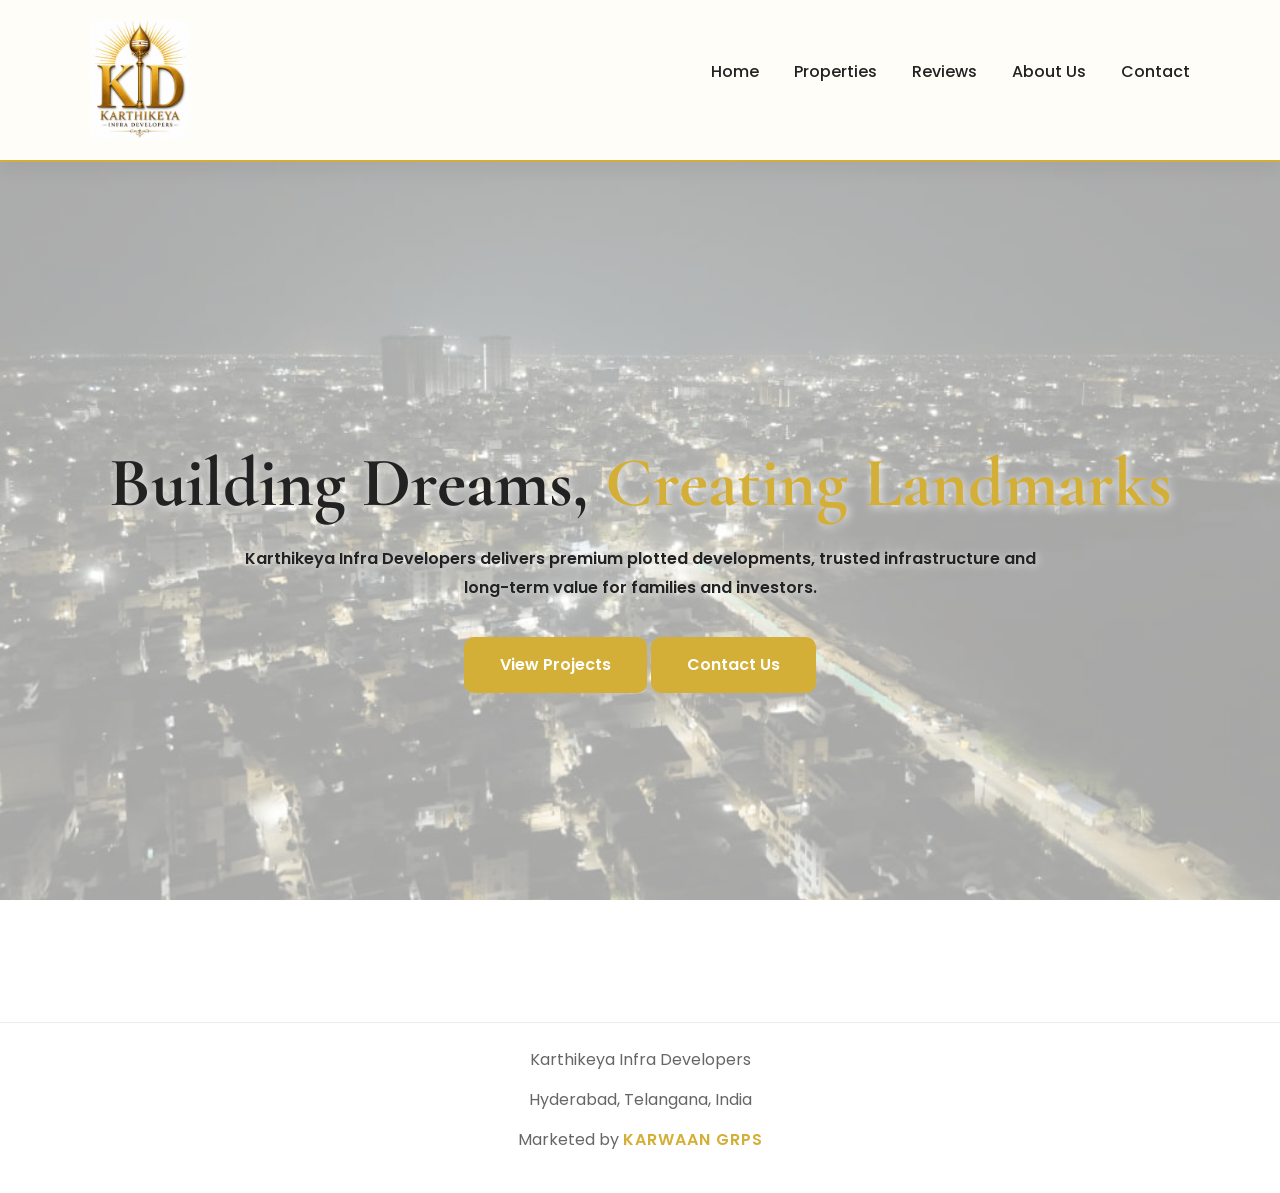
<file: RealEstateSite/index.html>
<!DOCTYPE html>
<html>
<head>
    <title>Karthikeya Infra Developers | Premium Plots & Real Estate Projects</title>
    <link href="https://cdn.jsdelivr.net/npm/bootstrap@5.3.2/dist/css/bootstrap.min.css" rel="stylesheet">
    <link rel="stylesheet" href="css/style.css">

    <meta name="description"
content="Karthikeya Infra Developers offers premium plotted developments, residential projects, and investment opportunities with trusted infrastructure and long-term value.">
</head>


<body>

<nav>
    <img src="images/LOGO.png" class="logo">

    <ul>
        <li><a href="index.html">Home</a></li>
        <li><a href="properties.html">Properties</a></li>
        <li><a href="reviews.html">Reviews</a></li>
        <li><a href="about.html">About Us</a></li>
        <li><a href="contact.html">Contact</a></li>
    </ul>
</nav>

<section class="hero">

    <div class="hero-content">

        <h1>
            Building Dreams,
            <span>Creating Landmarks</span>
        </h1>

        <p>
            Karthikeya Infra Developers delivers premium plotted developments,
            trusted infrastructure and long-term value for families and investors.
        </p>

        <a href="properties.html" class="btn btn-gold">
            View Projects
        </a>

        <a href="contact.html" class="btn btn-gold">
            Contact Us
        </a>


    </div>

</section>



<footer>


     <p>
        Karthikeya Infra Developers
    </p>

    <p>
        Hyderabad, Telangana, India
    </p>

    <p>
        Marketed by <span>KARWAAN GRPS</span>
    </p>

</footer>
</body>
</html>
</file>
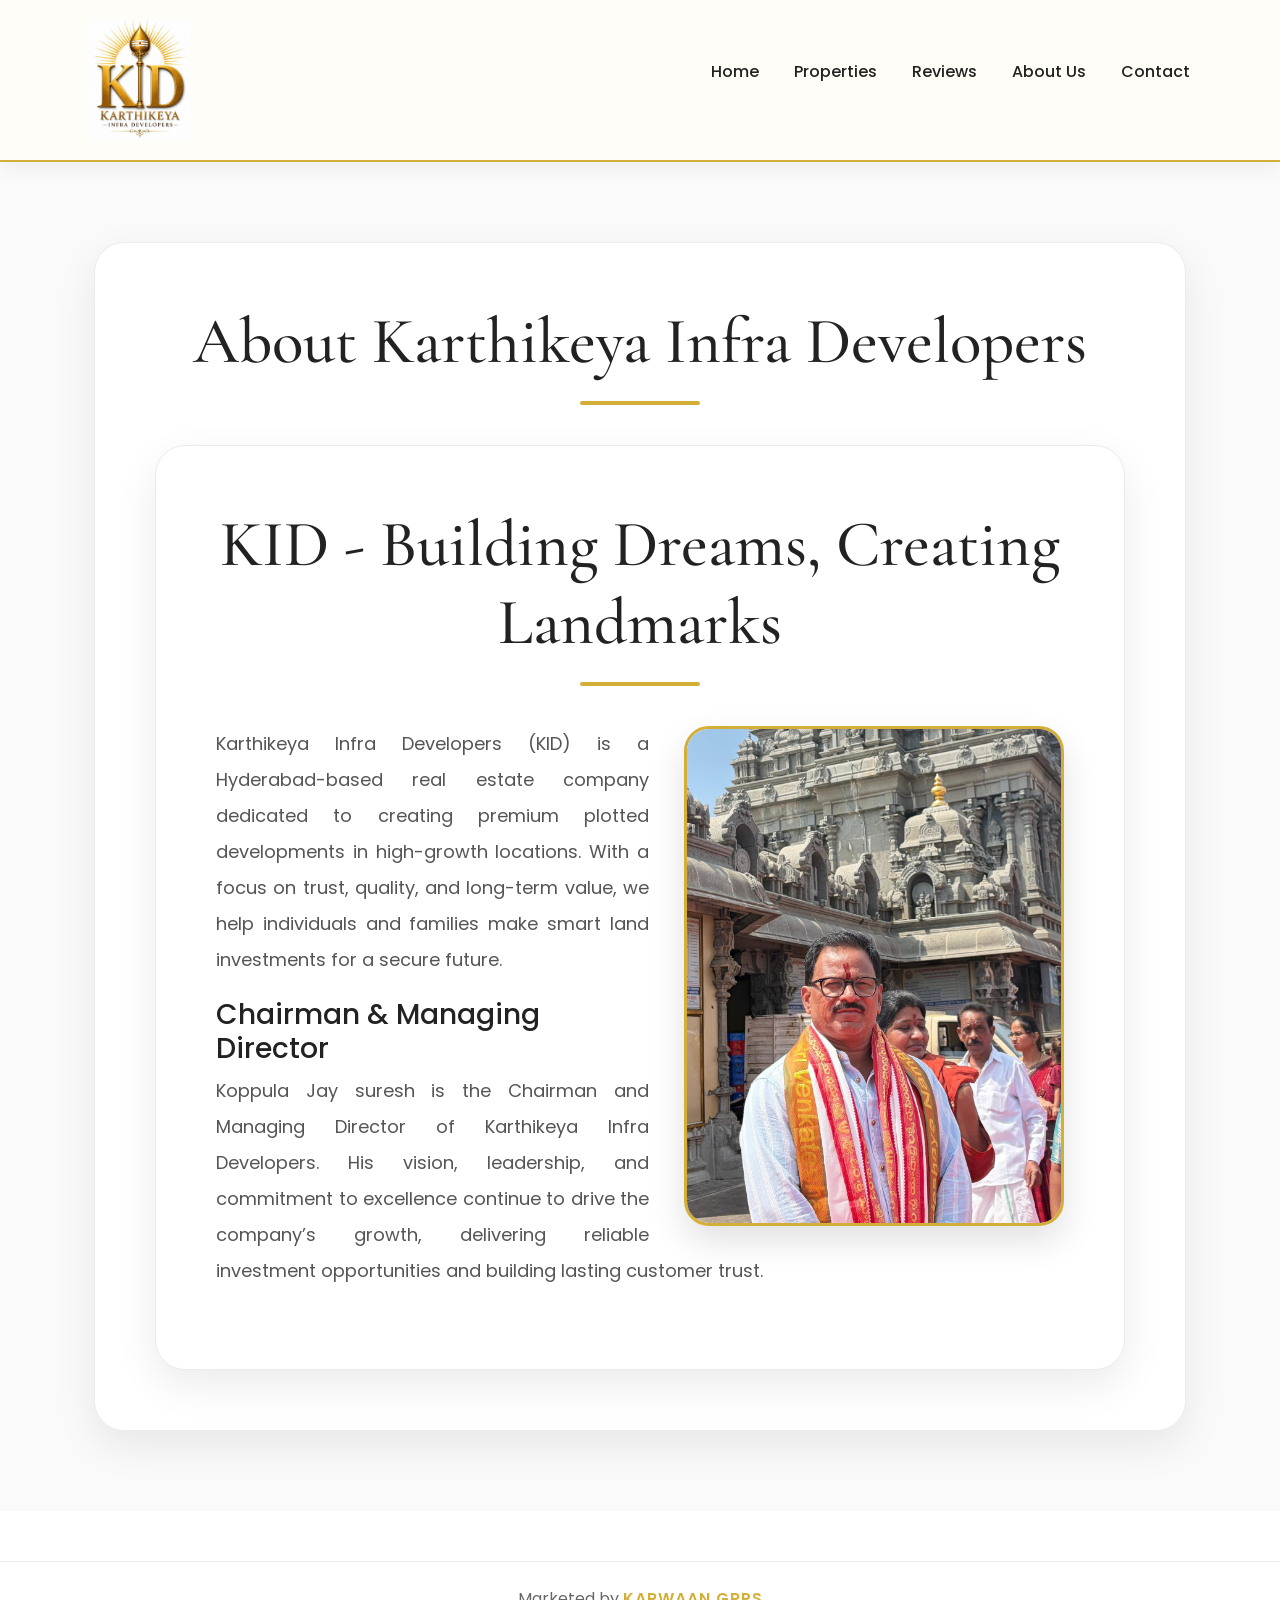
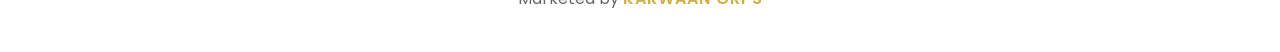
<file: RealEstateSite/about.html>
<!DOCTYPE html>
<html>

<head>

    <title>About Us | Karthikeya Infra Developers</title>

    <link rel="stylesheet" href="css/style.css">
    <link href="https://cdn.jsdelivr.net/npm/bootstrap@5.3.2/dist/css/bootstrap.min.css" rel="stylesheet">
    <link rel="stylesheet" href="css/style.css">

    <meta name="description"
content="Karthikeya Infra Developers offers premium plotted developments, residential projects, and investment opportunities with trusted infrastructure and long-term value.">

</head>

<body>

<nav>

    <img src="images/LOGO.png" class="logo">

    <ul>
        <li><a href="index.html">Home</a></li>
        <li><a href="properties.html">Properties</a></li>
        <li><a href="reviews.html">Reviews</a></li>
        <li><a href="about.html">About Us</a></li>
        <li><a href="contact.html">Contact</a></li>
    </ul>

</nav>

<section class="about-page">

    <div class="container">

        <div class="about-card">

            <h1>About Karthikeya Infra Developers</h1>

            <div class="gold-line"></div>

          <div class="about-card">

    <h1>KID
    - Building Dreams, Creating Landmarks
    </h1>

    <div class="gold-line"></div>

    <div class="about-text-flow">

        <img src="images/ABTUS1.png"
             alt="Karthikeya Infra Developers"
             class="about-image-float">

        <p>
            Karthikeya Infra Developers (KID) is a Hyderabad-based real estate company dedicated to creating premium plotted developments in high-growth locations. With a focus on trust, quality, and long-term value, we help individuals and families make smart land investments for a secure future.
        </p>

        <h3>
           Chairman & Managing Director
        </h3>

        <p>
            Koppula Jay suresh is the Chairman and Managing Director of Karthikeya Infra Developers. His vision, leadership, and commitment to excellence continue to drive the company’s growth, delivering reliable investment opportunities and building lasting customer trust.
        </p>

        

    </div>

 </div>
 </div>  

        </div>

    </div>

</section>

<footer>

    <p>
        Marketed by <span>KARWAAN GRPS</span>
    </p>

</footer>

</body>

</html>
</file>
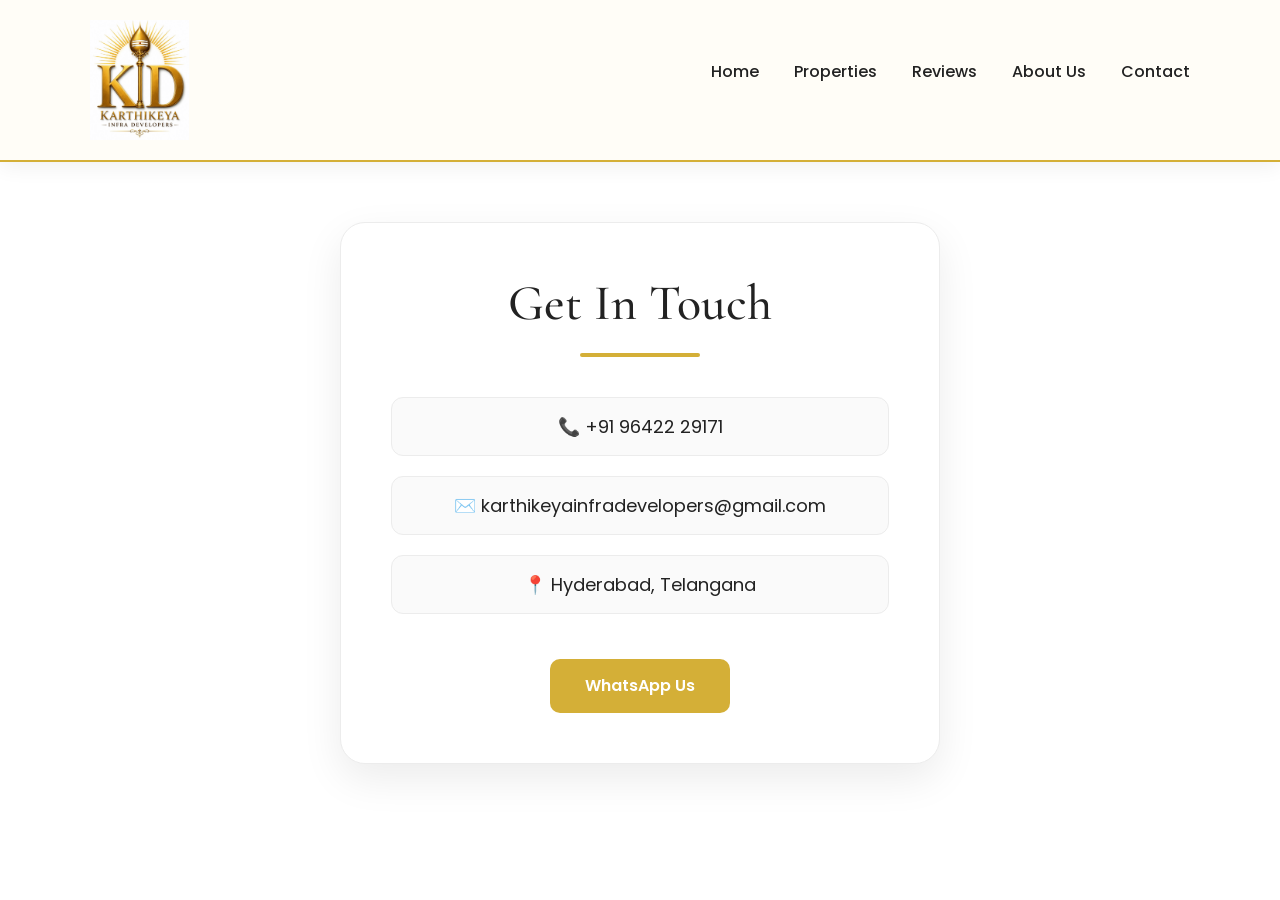
<file: RealEstateSite/contact.html>
<!DOCTYPE html>
<html>
<head>
    <title>Contact Us - Karthikeya Infra</title>
    <link href="https://cdn.jsdelivr.net/npm/bootstrap@5.3.2/dist/css/bootstrap.min.css" rel="stylesheet">
    <link rel="stylesheet" href="css/style.css">

    <meta name="description"
content="Karthikeya Infra Developers offers premium plotted developments, residential projects, and investment opportunities with trusted infrastructure and long-term value.">
</head>


<body>


<nav>

    <img src="images/LOGO.png" class="logo">

    <ul>
        <li><a href="index.html">Home</a></li>
        <li><a href="properties.html">Properties</a></li>
        <li><a href="reviews.html">Reviews</a></li>
        <li><a href="about.html">About Us</a></li>
        <li><a href="contact.html">Contact</a></li>
    </ul>

</nav>

<section class="contact-section">

    <div class="contact-card">

        <h2>Get In Touch</h2>

        <div class="gold-line"></div>

        <div class="contact-item">
            📞 +91 96422 29171
        </div>

        <a href="mailto:info@karthikeyainfra.com" class="contact-item email-link">

                ✉️ karthikeyainfradevelopers@gmail.com

         </a>

        <div class="contact-item">
            📍 Hyderabad, Telangana
        </div>

        <a href="https://wa.me/919642229171"
           target="_blank"
           class="contact-btn">
            WhatsApp Us
        </a>

    </div>

</section>


</body>
</html>
</file>
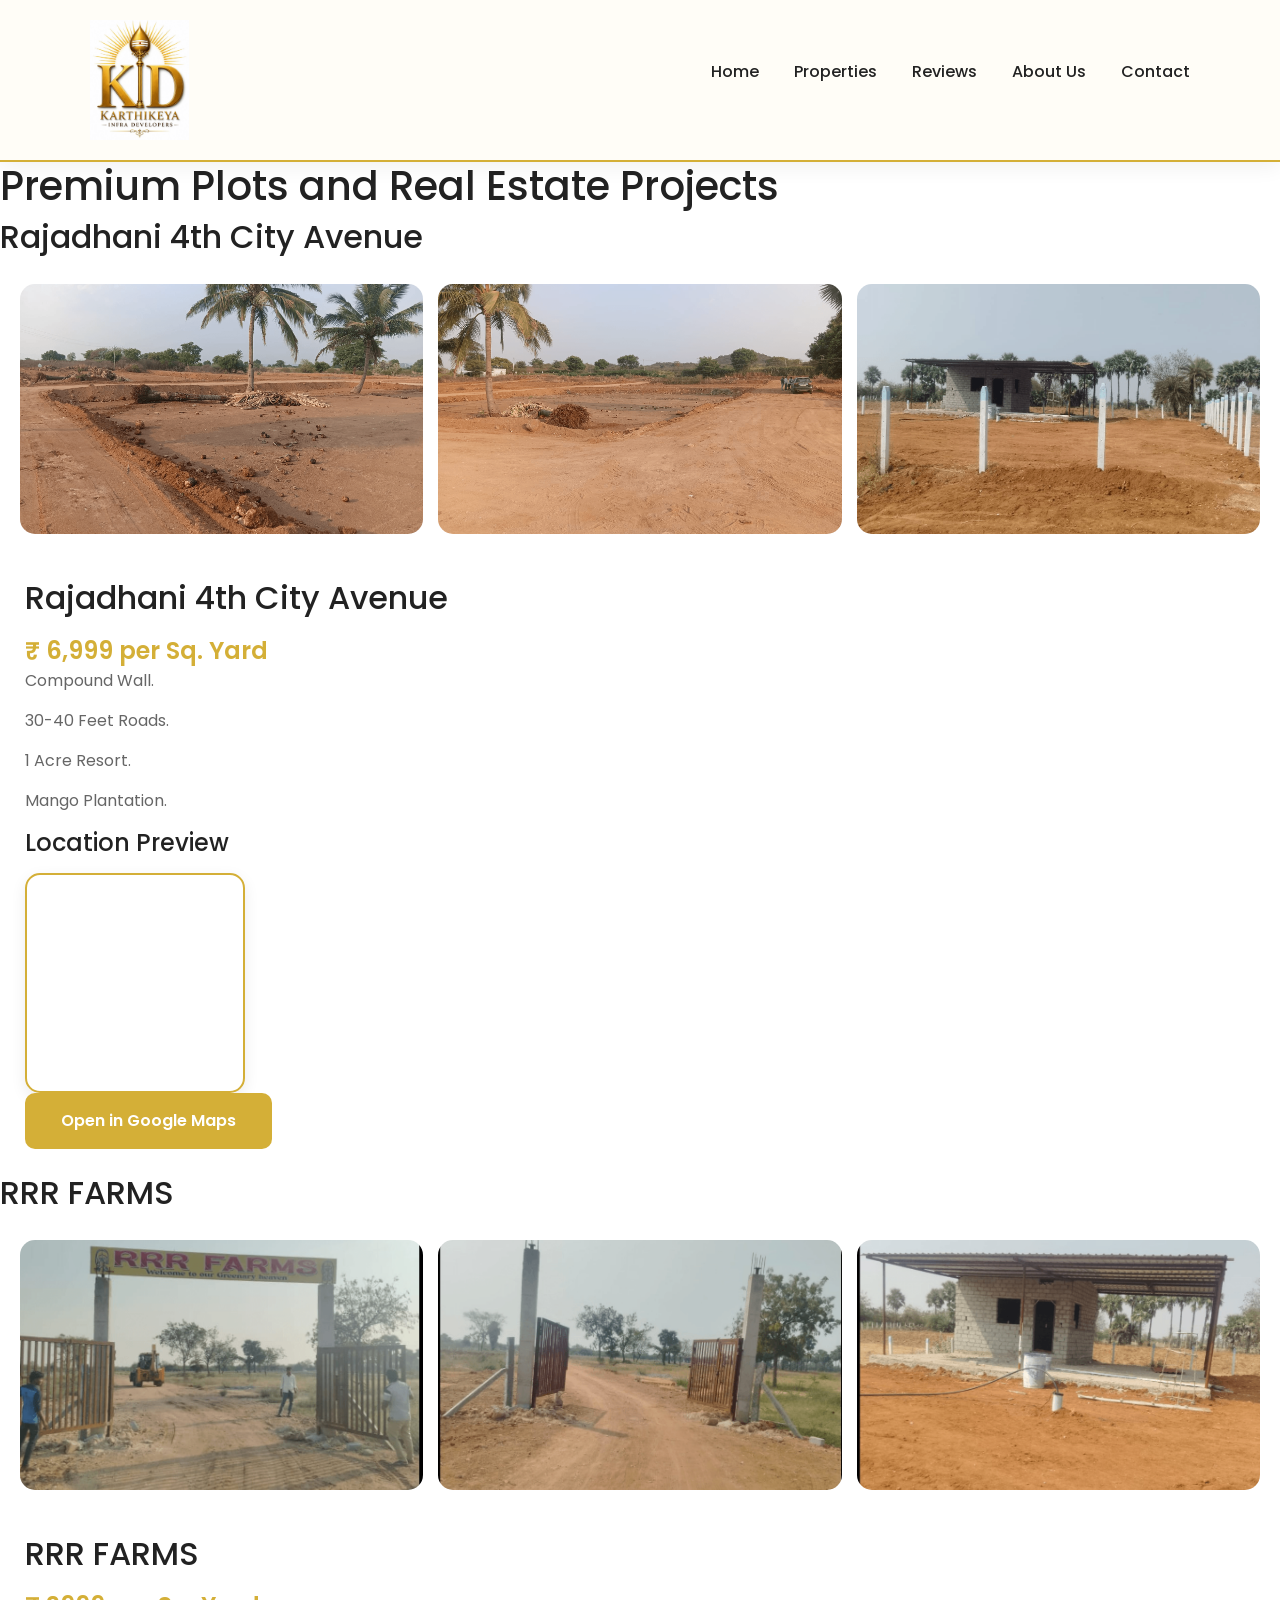
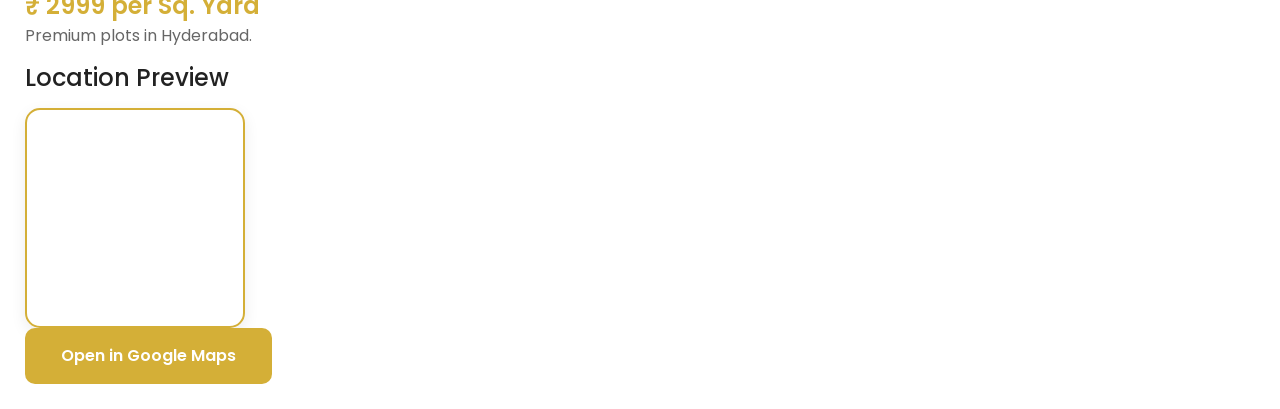
<file: RealEstateSite/properties.html>
<!DOCTYPE html>
<html>
<head>
    <title>Our Properties | Karthikeya Infra Developers</title>
    <link href="https://cdn.jsdelivr.net/npm/bootstrap@5.3.2/dist/css/bootstrap.min.css" rel="stylesheet">
    <link rel="stylesheet" href="css/style.css">

    <link rel="icon" type="image/png" href="images/LOGOpng">

    <meta name="description"
content="Karthikeya Infra Developers offers premium plotted developments, residential projects, and investment opportunities with trusted infrastructure and long-term value.">
</head>


<body>

<nav>

    <img src="images/LOGO.png" class="logo">

    <ul>
        <li><a href="index.html">Home</a></li>
        <li><a href="properties.html">Properties</a></li>
        <li><a href="reviews.html">Reviews</a></li>
        <li><a href="about.html">About Us</a></li>
        <li><a href="contact.html">Contact</a></li>
    </ul>

</nav>

<h1>Premium Plots and Real Estate Projects</h1>



<h2>Rajadhani 4th City Avenue</h2>
<div class="gallery">

    

    <img src="images/RAJ1.png" alt="Rajadhani 4th City Avenue Site ">

    <img src="images/RAJ2.png" alt="Rajadhani 4th City Avenue Site ">

    <img src="images/RAJ3.png" alt="Rajadhani 4th City Avenue Site ">

</div>


<div class="property-content">

        <h2>Rajadhani 4th City Avenue</h2>

        <div class="price">
        ₹ 6,999 per Sq. Yard
        </div>


        
        
         <p>Compound Wall.</p>
         <p>30-40 Feet Roads.</p>   
         <p>1 Acre Resort.</p>   
          <p>Mango Plantation.</p>  
        

        <h4>Location Preview</h4>


        

    <div class="mini-map">

        <iframe
        src="https://www.google.com/maps/embed?pb=!1m17!1m12!1m3!1d3626.88999933773!2d78.65454807515592!3d16.98993898383111!2m3!1f0!2f0!3f0!3m2!1i1024!2i768!4f13.1!3m2!1m1!2zMTbCsDU5JzIzLjgiTiA3OMKwMzknMjUuNiJF!5e1!3m2!1sen!2sin!4v1780561818933!5m2!1sen!2sin"
        loading="lazy">
        </iframe>

    </div>
    
    <a
        href="https://maps.app.goo.gl/uiF1KcQWn4T9ymVt6"
        target="_blank"
        class="btn btn-gold">

            Open in Google Maps

    </a>
    

</div>





<h2>RRR FARMS</h2>
<div class="gallery">

    

    <img src="images/RRR1.png" alt="RRR FARMS Site ">

    <img src="images/RRR2.png" alt="RRR FARMS Site">

    <img src="images/RRR3.png" alt="RRR FARMS Site">

</div>


<div class="property-content">

        <h2>RRR FARMS</h2>

        <div class="price">
        ₹ 2999 per Sq. Yard
        </div>


        <p>
            Premium plots in  Hyderabad.
        </p>

        <h4>Location Preview</h4>


        

    <div class="mini-map">

        <iframe
        src="https://www.google.com/maps/embed?pb=!1m17!1m12!1m3!1d3631.0124194930067!2d78.75045397515115!3d16.77548028401106!2m3!1f0!2f0!3f0!3m2!1i1024!2i768!4f13.1!3m2!1m1!2zMTbCsDQ2JzMxLjciTiA3OMKwNDUnMTAuOSJF!5e1!3m2!1sen!2sin!4v1780596064225!5m2!1sen!2sin"
        loading="lazy">
        </iframe>

    </div>
    
    <a
        href="https://maps.app.goo.gl/zWN7pTk9fKarmPoz9"
        target="_blank"
        class="btn btn-gold">

            Open in Google Maps

    </a>
    

</div>



</body>
</html>
</file>
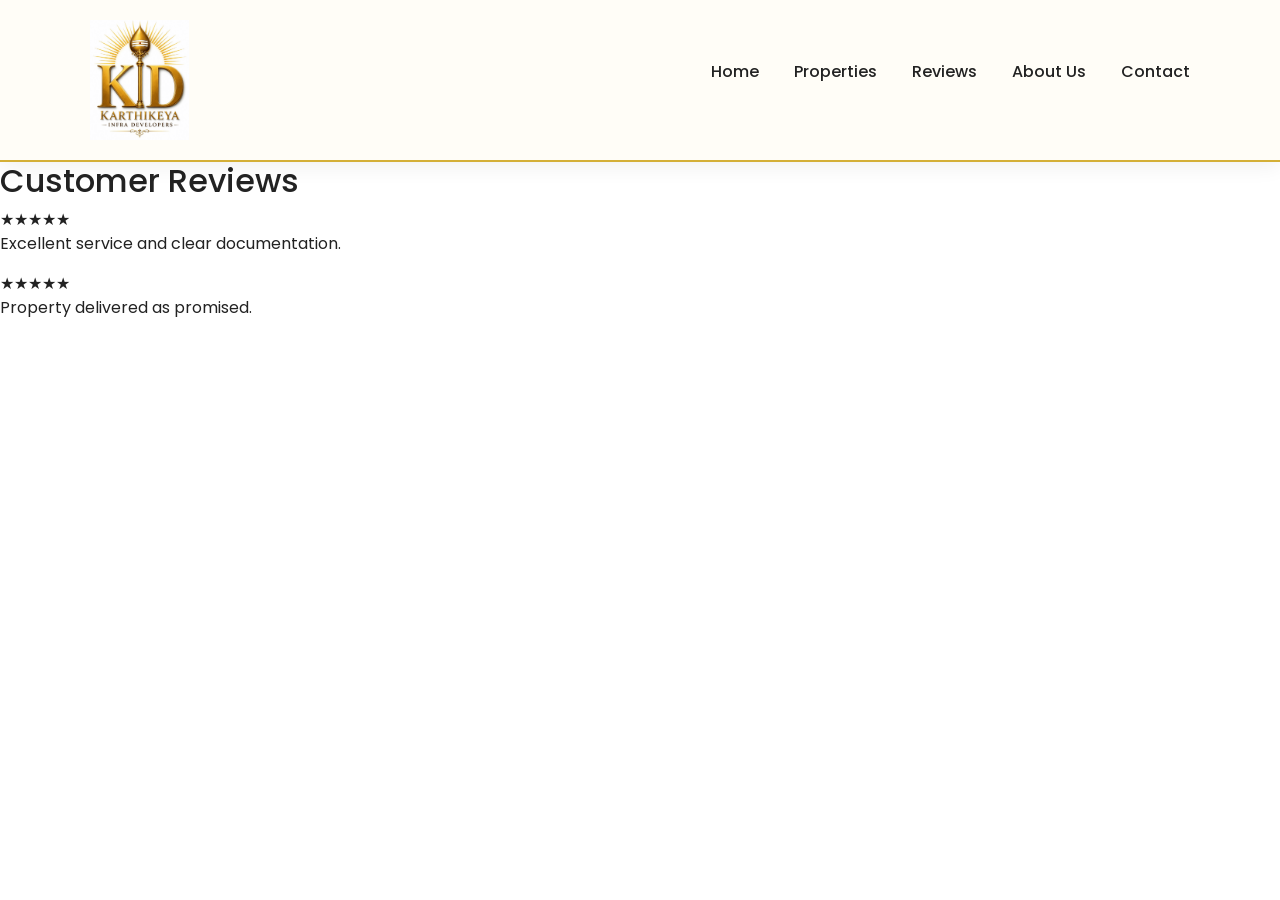
<file: RealEstateSite/reviews.html>
<!DOCTYPE html>
<html>
<head>
    <title>KID PROPERTIES HYDERABAD</title>
    <link href="https://cdn.jsdelivr.net/npm/bootstrap@5.3.2/dist/css/bootstrap.min.css" rel="stylesheet">
    <link rel="stylesheet" href="css/style.css">

    <meta name="description"
content="Karthikeya Infra Developers offers premium plotted developments, residential projects, and investment opportunities with trusted infrastructure and long-term value.">
</head>


<body>


<nav>

    <img src="images/LOGO.png" class="logo">

    <ul>
        <li><a href="index.html">Home</a></li>
        <li><a href="properties.html">Properties</a></li>
        <li><a href="reviews.html">Reviews</a></li>
        <li><a href="about.html">About Us</a></li>
        <li><a href="contact.html">Contact</a></li>
    </ul>

</nav>

<div class="container"></div>

<h2>Customer Reviews</h2>

★★★★★

<p>
Excellent service and clear documentation.
</p>

★★★★★

<p>
Property delivered as promised.
</p>




</body>
</html>
</file>
<file: RealEstateSite/css/style.css>
/* ==========================
   GOOGLE FONTS
========================== */

@import url('https://fonts.googleapis.com/css2?family=Cormorant+Garamond:wght@500;600;700&family=Poppins:wght@300;400;500;600&display=swap');

/* ==========================
   ROOT COLORS
========================== */

:root{
    --gold:#D4AF37;
    --gold-dark:#b89018;
    --white:#ffffff;
    --light:#fafafa;
    --text:#222222;
    --gray:#666666;
    --border:#ececec;
}

/* ==========================
   RESET
========================== */

*{
    margin:0;
    padding:0;
    box-sizing:border-box;
}

html{
    scroll-behavior:smooth;
}

body{
    background:#fff;
    color:var(--text);
    font-family:'Poppins',sans-serif;
    overflow-x:hidden;
}

/* ==========================
   CONTAINER
========================== */

.container{
    width:90%;
    max-width:1300px;
    margin:auto;
}

/* ==========================
   NAVBAR
========================== */

nav{
    background:#fffdf7;

    border-bottom:2px solid #D4AF37;

    box-shadow:0 5px 20px rgba(0,0,0,0.06);

    padding:20px 7%;

    align-items:center;
    display:flex;
    justify-content:space-between;

    position:sticky;
    top:0;
    z-index:999;
}

.logo{
    height:120px;
    width:auto;
}

nav ul{
    display:flex;
    list-style:none;
    gap:35px;
}

nav ul li a{
   text-decoration:none;
    color:var(--text);
    font-weight:500;
    font-size:16px;
    position:relative;
    transition:.3s;
}

/* Hover Underline Effect */

nav ul li a::after{
    content:'';
    position:absolute;
    width:0%;
    height:2px;
    background:var(--gold);
    left:0;
    bottom:-6px;
    transition:.3s;
}

nav ul li a:hover{
    color:var(--gold);
}


nav ul li a:hover::after{
    width:100%;
}

/* ==========================
   HERO SECTION
========================== */

.hero{
    min-height:90vh;

    background:
    linear-gradient(
        rgba(255,255,255,0.65),
        rgba(255,255,255,0.65)
    ),
    url("../images/home.png");

    background-position:center;
    background-size:cover;
    background-attachment:fixed;

    display:flex;
    justify-content:center;
    align-items:center;

    text-align:center;
}

.hero-content{
    flex:1;
}

.hero-content h1{
    font-family:'Cormorant Garamond',serif;
    font-size:70px;
    font-weight:900;
    margin-bottom:20px;
    text-shadow:
        2px 2px 10px rgba(255,255,255,0.8);
}

.hero-content span{
    color:#a18705fe;
}

.hero-content p{
    font-size:16px;

    font-weight:600;

    color:#222;

    line-height:1.8;

    max-width:800px;

    margin:0 auto 35px;

    text-shadow:
        1px 1px 8px rgba(255,255,255,0.8);
}

.hero-content span{
    color:var(--gold);
}


.hero-image{
    flex:1;
}

.hero-image img{
    width:100%;
    border-radius:20px;
    box-shadow:0 10px 40px rgba(0,0,0,.12);
}

/* ==========================
   BUTTONS
========================== */

.btn{
    padding:15px 35px;
    border-radius:10px;
    text-decoration:none;
    display:inline-block;
    transition:.3s;
    font-weight:600;
}

.btn-gold{
    background:var(--gold);
    color:white;
}

.btn-gold:hover{
    background:var(--gold-dark);
    transform:translateY(-3px);
}

.btn-outline{
    border:2px solid var(--gold);
    color:var(--gold);
    margin-left:15px;
}

.btn-outline:hover{
    background:var(--gold);
    color:white;
}

/* ==========================
   SECTION TITLE
========================== */

.section-title{
    text-align:center;
    margin-bottom:60px;
}

.section-title h2{
    font-family:'Cormorant Garamond',serif;
    font-size:55px;
}

.section-title p{
    color:var(--gray);
    margin-top:10px;
}

/* ==========================
   PROPERTY PAGE
========================== */

.property-grid{
    display:grid;
    grid-template-columns:repeat(auto-fit,minmax(320px,1fr));
    gap:30px;
}

.property-card{

    background:white;

    max-width:900px;

    margin:50px auto;

    border-radius:25px;

    overflow:hidden;

    border:1px solid #ececec;

    box-shadow:
    0 10px 30px rgba(0,0,0,0.08);

    transition:0.4s ease;
}

.property-card:hover{

    transform:translateY(-10px);

    box-shadow:
    0 20px 50px rgba(0,0,0,0.15);
}

.property-card img{
    width:100%;
    height:250px;
    object-fit:cover;
}

.property-content{
    padding:25px;
}

.property-content h3{
    margin-bottom:10px;
}

.property-content p{
    color:var(--gray);
}

.price{
    color:var(--gold);
    font-size:24px;
    font-weight:600;
    margin-top:15px;
}

/* ==========================
   REVIEW PAGE
========================== */

.review-container{
    display:grid;
    grid-template-columns:repeat(auto-fit,minmax(350px,1fr));
    gap:25px;
}

.review-card{
    background:white;
    padding:30px;
    border-radius:20px;
    border:1px solid var(--border);
    box-shadow:0 5px 15px rgba(0,0,0,.05);
}

.review-card:hover{
    transform:translateY(-5px);
    transition:.3s;
}

.stars{
    color:gold;
    font-size:22px;
    margin-bottom:10px;
}

.review-card h4{
    margin-top:15px;
}

/* ==========================
   CONTACT PAGE
========================== */

.contact-section{
    min-height:70vh;

    display:flex;

    justify-content:center;

    align-items:center;

    padding:60px 20px;
}

.contact-card{

    background:white;

    width:100%;

    max-width:600px;

    padding:50px;

    border-radius:25px;

    text-align:center;

    border:1px solid #ececec;

    box-shadow:
    0 15px 40px rgba(0,0,0,0.08);

    transition:0.4s ease;
}

.contact-card:hover{

    transform:translateY(-10px);

    box-shadow:
    0 25px 50px rgba(212,175,55,0.20);
}

.contact-card h2{

    font-family:'Cormorant Garamond', serif;

    font-size:50px;

    color:#222;

    margin-bottom:10px;
}

.contact-item{

    margin:20px 0;

    padding:15px;

    background:#fafafa;

    border-radius:12px;

    border:1px solid #ececec;

    font-size:18px;

    transition:0.3s;
}

.contact-item:hover{

    border-color:#D4AF37;

    background:#fffdf7;
}

.contact-btn{

    display:inline-block;

    margin-top:25px;

    padding:15px 35px;

    background:#D4AF37;

    color:white;

    text-decoration:none;

    border-radius:10px;

    font-weight:600;

    transition:0.3s;
}

.contact-btn:hover{

    background:#b89018;

    transform:translateY(-3px);
}

.email-link{

    display:block;

    text-decoration:none;

    color:#222;
}

.email-link:hover{

    color:#D4AF37;
}

/* ==========================
   GOOGLE MAP
========================== */

.map{
    border-radius:20px;
    overflow:hidden;
    border:1px solid var(--border);
}

.map iframe{
    width:100%;
    height:450px;
    border:none;
}

/* ==========================
   ABOUT SECTION
========================== */

.about{
    background:var(--light);
    padding:80px 0;
}

.about p{
    max-width:900px;
    margin:auto;
    text-align:center;
    font-size:18px;
    color:var(--gray);
}

/* ==========================
   FOOTER
========================== */

footer{
    text-align:center;

    padding:25px;

    margin-top:50px;

    border-top:1px solid #ececec;

    background:white;
}

footer p{
    color:#666;
    font-size:16px;
}

footer span{
    color:#D4AF37;
    font-weight:600;
    letter-spacing:1px;
}

/* ==========================
   GOLD DIVIDER
========================== */

.divider{
    width:100px;
    height:4px;
    background:var(--gold);
    margin:20px auto;
    border-radius:50px;
}

/* ==========================
   MOBILE RESPONSIVE
========================== */

@media(max-width:900px){

    nav{
        flex-direction:column;
        padding:15px;
    }

    nav ul{
        margin-top:15px;
        gap:20px;
        flex-wrap:wrap;
        justify-content:center;
    }

    .hero{
        flex-direction:column;
        text-align:center;
    }

    .hero-content h1{
        font-size:48px;
    }

    .contact-section{
        grid-template-columns:1fr;
    }

    .section-title h2{
        font-size:42px;
    }
}

.gallery{
    display:flex;
    grid-template-columns:repeat(auto-fit,minmax(250px,1fr));
    gap:15px;
    padding:20px;
}

.gallery img{
    width:100%;
    height:250px;
    object-fit:cover;
    border-radius:15px;
    transition:0.3s;
}

.gallery img:hover{
    transform:scale(1.05);
    border:2px solid #D4AF37
}

/* ==========================
   GOOGLE MAP MINI
========================== */


.mini-map{

    width:220px;
    height:220px;

    margin-top:15px;

    border-radius:15px;

    overflow:hidden;

    border:2px solid #D4AF37;

    box-shadow:0 5px 15px rgba(0,0,0,0.08);
}

.mini-map iframe{

    width:100%;
    height:100%;

    border:none;
}

/* ==========================
   ABOUT US PAGE
========================== */

.about-page{

    padding:80px 20px;

    background:#fafafa;

    min-height:80vh;
}

/* Main Card */

.about-card{

    max-width:1100px;

    margin:auto;

    background:white;

    padding:60px;

    border-radius:30px;

    border:1px solid #ececec;

    box-shadow:
    0 15px 40px rgba(0,0,0,0.08);

    transition:0.4s ease;
}

.about-card:hover{

    transform:translateY(-8px);

    box-shadow:
    0 25px 60px rgba(212,175,55,0.18);
}

/* Heading */

.about-card h1{

    font-family:'Cormorant Garamond', serif;

    font-size:65px;

    text-align:center;

    color:#222;

    margin-bottom:10px;
}

/* Gold Divider */

.gold-line{

    width:120px;

    height:4px;

    background:#D4AF37;

    margin:20px auto 40px;

    border-radius:50px;
}

/* Content Wrapper */

.about-text-flow{

    margin-top:20px;
}

/* Floating Image */

.about-image-float{

    float:right;

    width:380px;

    height:500px;

    object-fit:cover;

    margin-left:35px;

    margin-bottom:25px;

    border-radius:25px;

    border:3px solid #D4AF37;

    box-shadow:
    0 15px 35px rgba(0,0,0,0.12);

    transition:0.4s ease;
}

.about-image-float:hover{

    transform:scale(1.03);

    box-shadow:
    0 20px 45px rgba(212,175,55,0.25);
}

/* Paragraphs */

.about-text-flow p{

    font-family:'Poppins', sans-serif;

    font-size:18px;

    line-height:2;

    color:#555;

    text-align:justify;

    margin-bottom:20px;
}

/* Highlight Text */

.about-text-flow strong{

    color:#D4AF37;

    font-weight:600;
}

/* Quote Box */

.about-quote{

    background:#fffdf7;

    border-left:5px solid #D4AF37;

    padding:20px;

    margin:30px 0;

    border-radius:15px;

    font-style:italic;

    color:#444;
}

/* Clear Float */

.about-text-flow::after{

    content:"";

    display:block;

    clear:both;
}

/* Responsive */

@media(max-width:900px){

    .about-card{

        padding:35px;
    }

    .about-card h1{

        font-size:42px;
    }

    .about-image-float{

        float:none;

        width:100%;

        height:350px;

        margin:0 0 25px 0;

        display:block;
    }

    .about-text-flow p{

        font-size:16px;
    }
}
</file>
